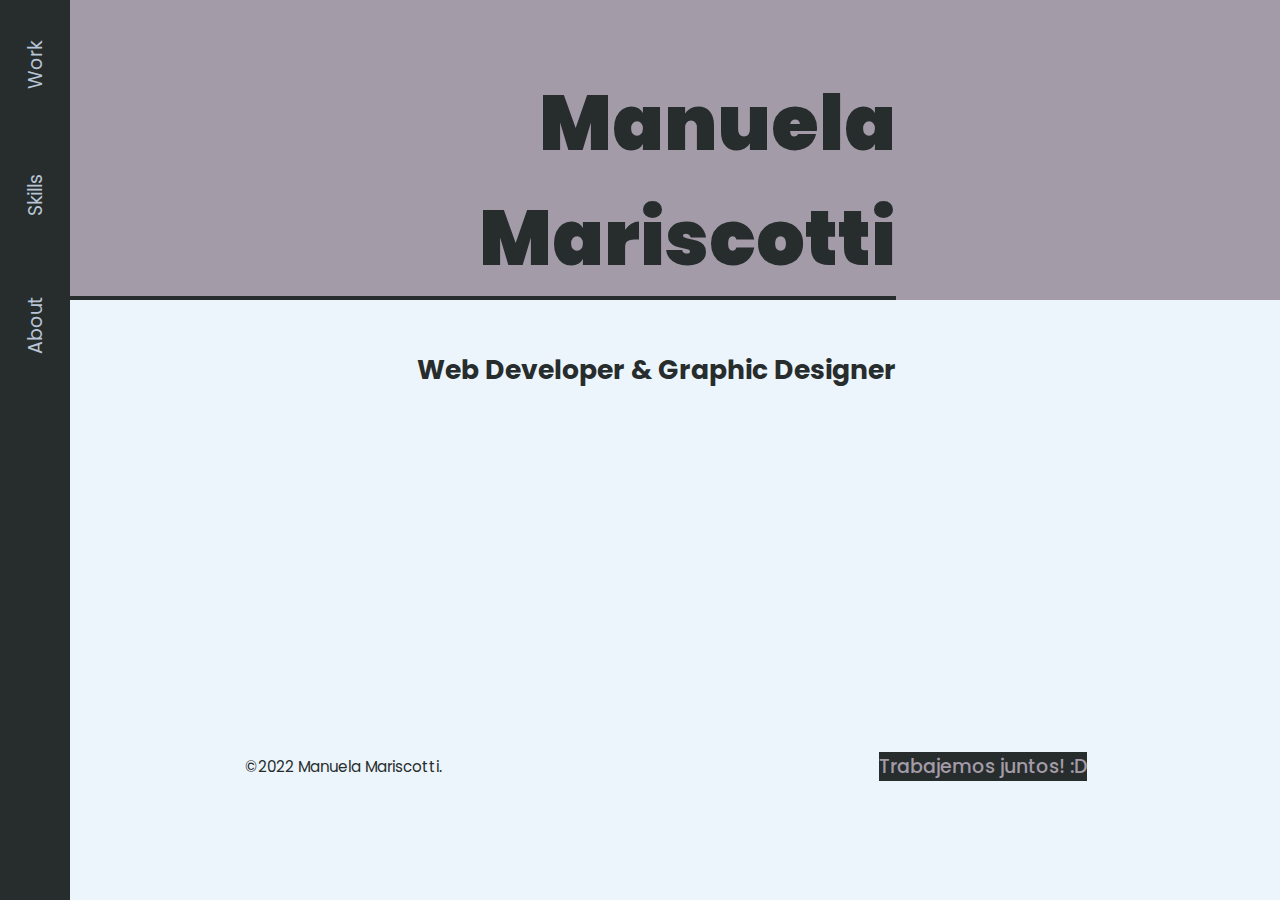
<file: index.html>
<!DOCTYPE html>
<html lang="es">
<head>
    <meta charset="UTF-8">
    <meta http-equiv="X-UA-Compatible" content="IE=edge">
    <meta name="viewport" content="width=device-width, initial-scale=1.0">
    <link rel="preconnect" href="https://fonts.googleapis.com">
    <link rel="preconnect" href="https://fonts.gstatic.com" crossorigin>
    <link href="https://fonts.googleapis.com/css2?family=Barlow+Semi+Condensed:wght@400;700&family=Poppins:ital,wght@0,100;0,200;0,300;0,400;0,500;0,600;0,700;0,800;0,900;1,100;1,200;1,300;1,400;1,500;1,600;1,700;1,800;1,900&display=swap" rel="stylesheet">
    <link rel="stylesheet" href="styles.css">
    <title>Manuela Mariscotti | Web Dev & Graphic Designer</title>
</head>
<body>
    <header>
        <nav class="header__nav">
            <a href="./work.html">Work</a>
            <a href="./skills.html">Skills</a>
            <a href="./about.html">About</a>
        </section>
    </header>
    <div class="section__titulo_intro--wrapper">
    <section class="section__titulo_intro">
        <h1 class="titulo__h1">Manuela<br>Mariscotti</h1> 
    </section>
    </div>
    <section class="section__titulo section__titulo--size">
        <h2 class="titulo__h2">Web Developer & Graphic Designer</h2>
    </section>
    <div class="separador"></div>
    <footer class="footer__intro">
        <p>©2022 Manuela Mariscotti.</p>
        <a class="link__trabajemos" href="./contacto.html">Trabajemos juntos! :D</a>
    </footer>
</body>
</html>
</file>
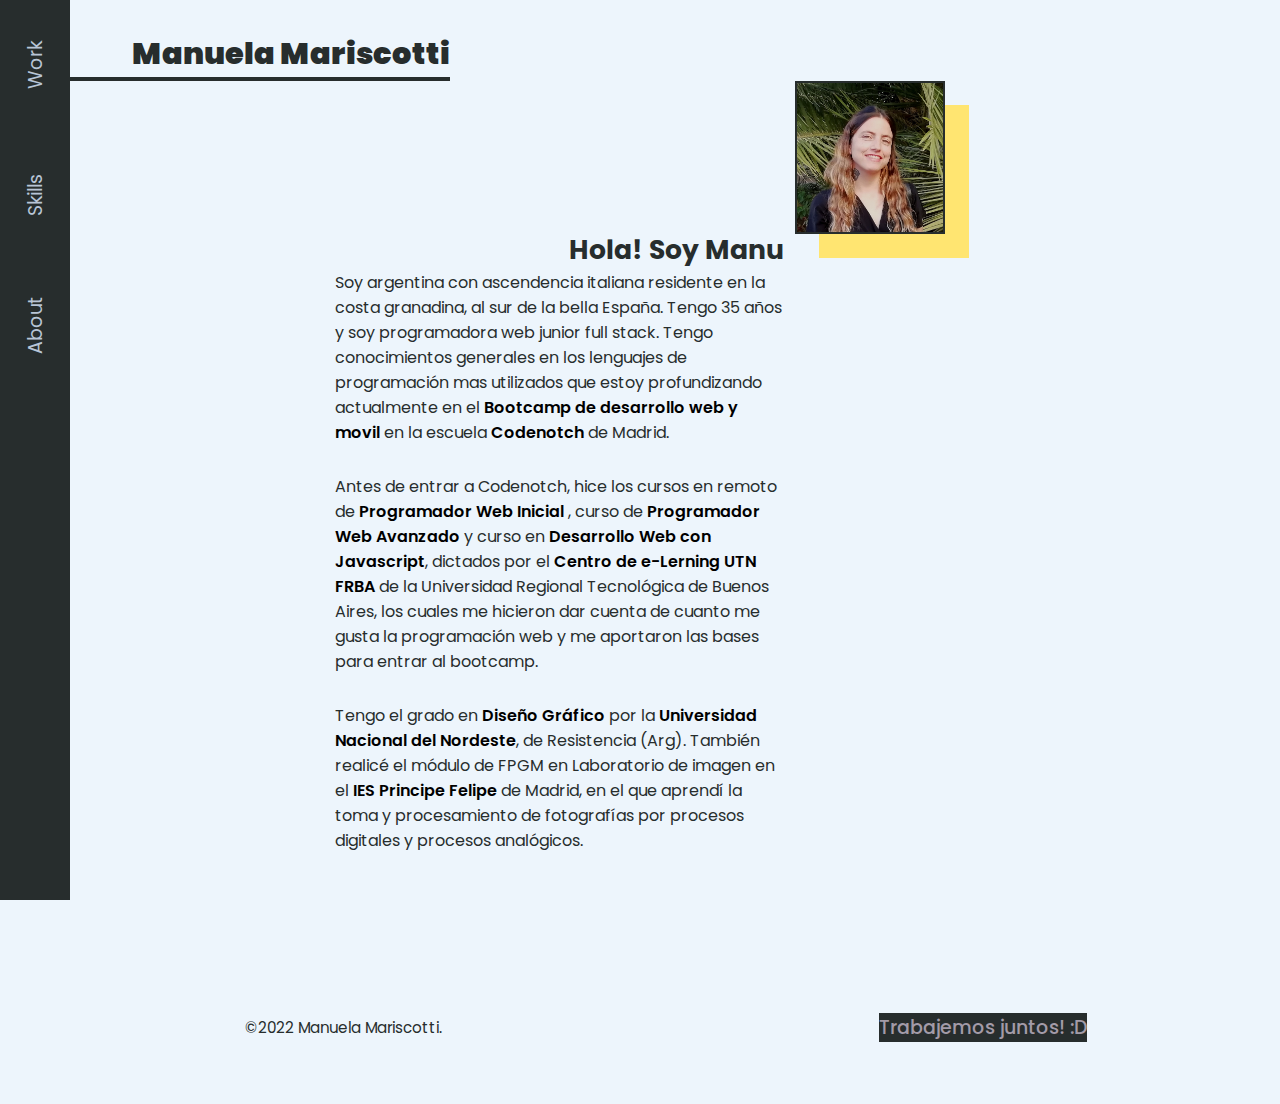
<file: about.html>
<!DOCTYPE html>
<html lang="es">
<head>
    <meta charset="UTF-8">
    <meta http-equiv="X-UA-Compatible" content="IE=edge">
    <meta name="viewport" content="width=device-width, initial-scale=1.0">
    <link rel="preconnect" href="https://fonts.googleapis.com">
    <link rel="preconnect" href="https://fonts.gstatic.com" crossorigin>
    <link href="https://fonts.googleapis.com/css2?family=Barlow+Semi+Condensed:wght@400;700&family=Poppins:ital,wght@0,100;0,200;0,300;0,400;0,500;0,600;0,700;0,800;0,900;1,100;1,200;1,300;1,400;1,500;1,600;1,700;1,800;1,900&display=swap" rel="stylesheet">
    <link rel="stylesheet" href="styles.css">
    <title>About | Manuela Mariscotti</title>
</head>
<body>
    <header>
        <nav class="header__nav">
            <a href="./work.html">Work</a>
            <a href="./skills.html">Skills</a>
            <a href="./about.html">About</a>
        </section>
    </header>
    <section class="section__titulo_intro titulo--peq">
        <a href="./index.html"><h1 class="titulo__h1 titulo__h1--peq">Manuela Mariscotti</h1></a>
    </section>
    <section class="section__about_wrapper">
        <div class="section__about_interno">
            <h2 class="titulo__h2">Hola! Soy Manu</h2>
            <p class="section__about_p">Soy argentina con ascendencia italiana residente en la costa granadina, al sur de la bella España. Tengo 35 años y soy programadora web junior full stack. Tengo conocimientos generales en los lenguajes de programación mas utilizados que estoy profundizando actualmente en el <a class="link_text" href="https://www.codenotch.com/bootcamp-de-desarrollo-web-y-movil">Bootcamp de desarrollo web y movil</a> en la escuela <a class="link_text" href="https://www.codenotch.com/">Codenotch</a> de Madrid.</p>
            <br>
            <p class="section__about_p">Antes de entrar a Codenotch, hice los cursos en remoto de  <a class="link_text" href="https://utnba.centrodeelearning.com/detalle/curso/2115/programador-web-inicial?id=999188281">Programador Web Inicial</a> , curso de <a class="link_text" href="https://utnba.centrodeelearning.com/detalle/curso/1234/programador-web-avanzado?id=999188153">Programador Web Avanzado</a> y curso en <a class="link_text" href="https://utnba.centrodeelearning.com/detalle/curso/2122/desarrollo-web-con-javascript?id=999189046">Desarrollo Web con Javascript</a>, dictados por el <a class="link_text" href="https://utnba.centrodeelearning.com/">Centro de e-Lerning UTN FRBA</a> de la Universidad Regional Tecnológica de Buenos Aires, los cuales me hicieron dar cuenta de cuanto me gusta la programación web y me aportaron las bases para entrar al bootcamp.</p>
            <br>
            <p class="section__about_p">Tengo el grado en <a class="link_text" href="https://www.arq.unne.edu.ar/diseno/">Diseño Gráfico</a> por la <a class="link_text" href="https://www.unne.edu.ar/index.php?lang=es">Universidad Nacional del Nordeste</a>, de Resistencia (Arg). También realicé el módulo de FPGM en Laboratorio de imagen en el <a class="link_text" href="https://www.iesprincipefelipe.net/">IES Principe Felipe</a> de Madrid, en el que aprendí la toma y procesamiento de fotografías por procesos digitales y procesos analógicos.</p>
        </div>
        <img src="./img/cv_m-mariscotti.jpg" alt="">    
    </section>
    <footer>
        <p>©2022 Manuela Mariscotti.</p>
        <a class="link__trabajemos" href="./contacto.html">Trabajemos juntos! :D</a>
    </footer>
</body>
</html>
</file>
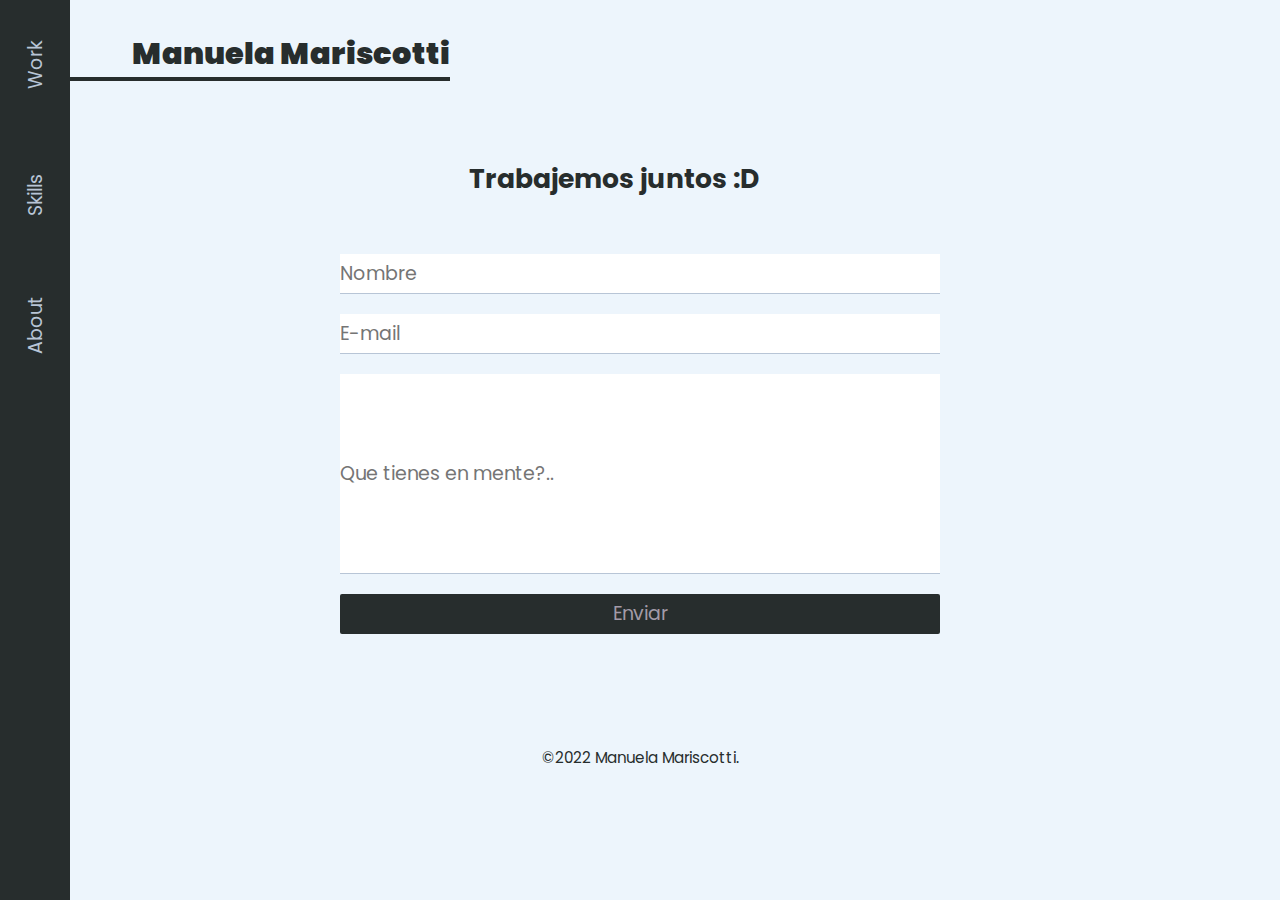
<file: contacto.html>
<!DOCTYPE html>
<html lang="es">
<head>
    <meta charset="UTF-8">
    <meta http-equiv="X-UA-Compatible" content="IE=edge">
    <meta name="viewport" content="width=device-width, initial-scale=1.0">
    <link rel="preconnect" href="https://fonts.googleapis.com">
    <link rel="preconnect" href="https://fonts.gstatic.com" crossorigin>
    <link href="https://fonts.googleapis.com/css2?family=Barlow+Semi+Condensed:wght@400;700&family=Poppins:ital,wght@0,100;0,200;0,300;0,400;0,500;0,600;0,700;0,800;0,900;1,100;1,200;1,300;1,400;1,500;1,600;1,700;1,800;1,900&display=swap" rel="stylesheet">
    <link rel="stylesheet" href="styles.css">
    <title>Contacto | Manuela Mariscotti</title>
</head>
<body >
    <header>
        <nav class="header__nav">
            <a href="./work.html">Work</a>
            <a href="./skills.html">Skills</a>
            <a href="./about.html">About</a>
        </section>
    </header>
    <section class="section__titulo_intro titulo--peq">
        <a href="./index.html"><h1 class="titulo__h1 titulo__h1--peq">Manuela Mariscotti</h1></a>
    </section>
    <section class="section__contacto_wrapper">
        <div class="section__contacto_interno">
            <h2 class="titulo__h2">Trabajemos juntos :D</h2>
            <div class="contacto__formulario">
              <form action="">
                <input type="text" placeholder="Nombre">
                <input type="text" placeholder="E-mail">
                <input id="textarea" type="text" placeholder="Que tienes en mente?..">
                <button type="button">Enviar</button>
            </form>
            </div>
        </div>
    </section>
    <footer class="footer__bottom">
        <p class="footer__bottom_p">©2022 Manuela Mariscotti.</p>
    </footer>
</body>
</html>
</file>
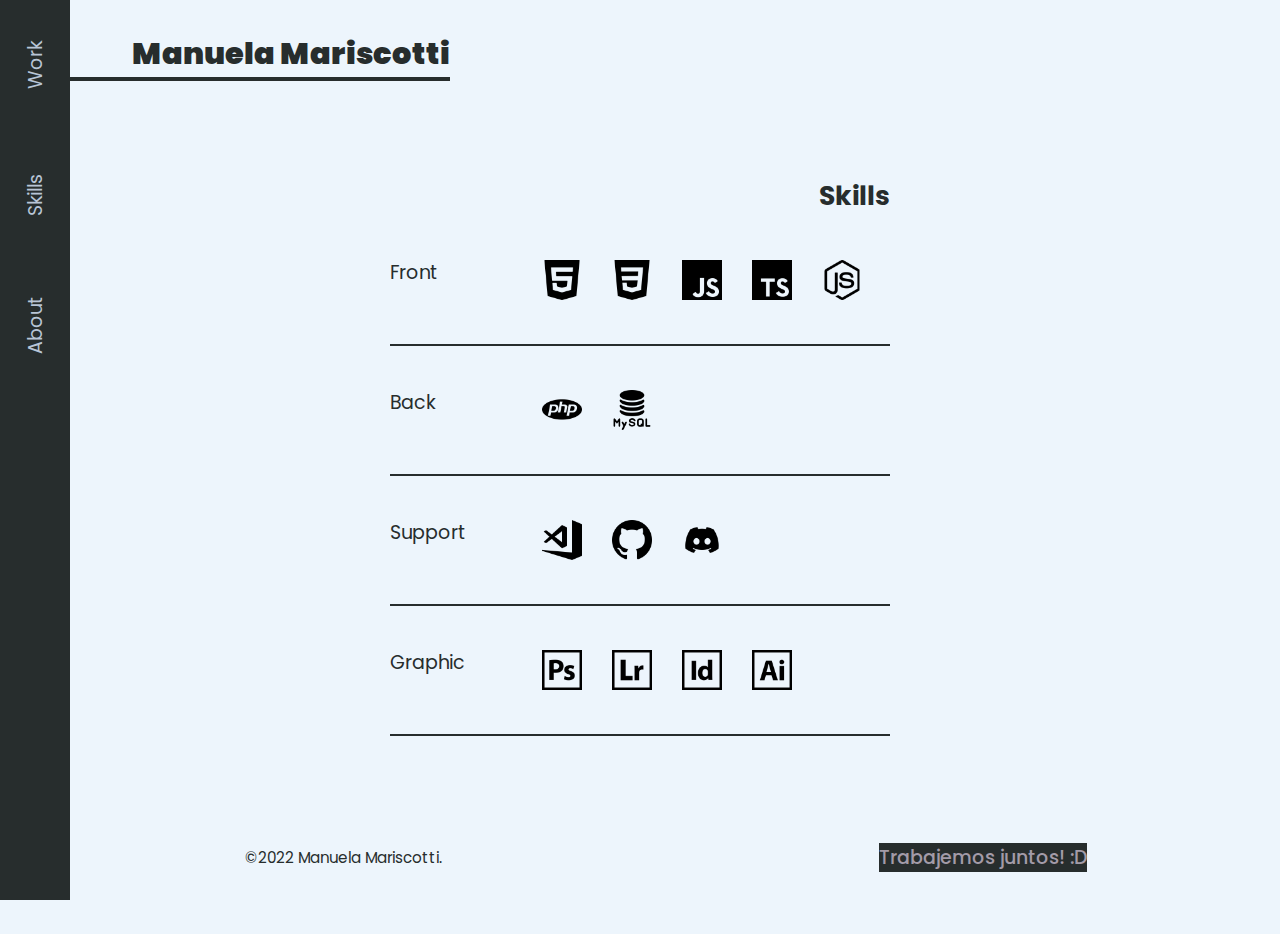
<file: skills.html>
<!DOCTYPE html>
<html lang="es">
<head>
    <meta charset="UTF-8">
    <meta http-equiv="X-UA-Compatible" content="IE=edge">
    <meta name="viewport" content="width=device-width, initial-scale=1.0">
    <link rel="preconnect" href="https://fonts.googleapis.com">
    <link rel="preconnect" href="https://fonts.gstatic.com" crossorigin>
    <link href="https://fonts.googleapis.com/css2?family=Barlow+Semi+Condensed:wght@400;700&family=Poppins:ital,wght@0,100;0,200;0,300;0,400;0,500;0,600;0,700;0,800;0,900;1,100;1,200;1,300;1,400;1,500;1,600;1,700;1,800;1,900&display=swap" rel="stylesheet">
    <link rel="stylesheet" href="styles.css">
    <title>Skills | Manuela Mariscotti</title>
</head>
<body >
    <header>
        <nav class="header__nav">
            <a href="./work.html">Work</a>
            <a href="./skills.html">Skills</a>
            <a href="./about.html">About</a>
        </section>
    </header>
    <section class="section__titulo_intro titulo--peq">
        <a href="./index.html"><h1 class="titulo__h1 titulo__h1--peq">Manuela Mariscotti</h1></a>
    </section>
    <section class="section__skills_wrapper">
        <div class="section__skills_interno">
            <h2 class="titulo__h2">Skills</h2>
            <div class="skill__front">
                <div class="skill__name">Front</div>
                <div class="skill__logo_wrapper">
                    <img src="./img/icon-flat/icon-flat-html.png" alt="Html5 logo">
                    <img src="./img/icon-flat/icon-flat-css.png" alt="Css3 logo">
                    <img src="./img/icon-flat/icon-flat-js.png" alt="Javascript logo">
                    <img src="./img/icon-flat/icon-flat-ts.png" alt="Typescript logo">
                    <img src="./img/icon-flat/icon-flat-node.png" alt="Node Js logo">
                </div>
            </div>
            <div class="skill__back">
                <div class="skill__name">Back</div>
                <div class="skill__logo_wrapper">
                    <img src="./img/icon-flat/icon-flat-php.png" alt="Php logo">
                    <img src="./img/icon-flat/icon-flat-mysql.png" alt="MySql logo">
                </div>
            </div>
            <div class="skill__support">
                <div class="skill__name">Support</div>
                <div class="skill__logo_wrapper">
                    <img src="./img/icon-flat/icon-flat-vsc.png" alt="Visual Studio Code logo">
                    <img src="./img/icon-flat/icon-flat-github.png" alt="GitHub logo">
                    <img src="./img/icon-flat/icon-flat-discord.png" alt="Discord logo">
                </div>
            </div>
            <div class="skill__graphic">
                <div class="skill__name">Graphic</div>
                <div class="skill__logo_wrapper">
                    <img src="./img/icon-flat/icon-flat-ps.png" alt="Photoshop logo">
                    <img src="./img/icon-flat/icon-flat-lr.png" alt="Lightroom logo">
                    <img src="./img/icon-flat/icon-flat-id.png" alt="InDesing logo">
                    <img src="./img/icon-flat/icon-flat-ai.png" alt="Illustrator logo">
                </div>
            </div>
        </div>
    </section>
    <footer class="footer__bottom">
        <p class="footer__bottom_p">©2022 Manuela Mariscotti.</p>
        <a class="link__trabajemos" href="./contacto.html">Trabajemos juntos! :D</a>
    </footer>
</body>
</html>
</file>
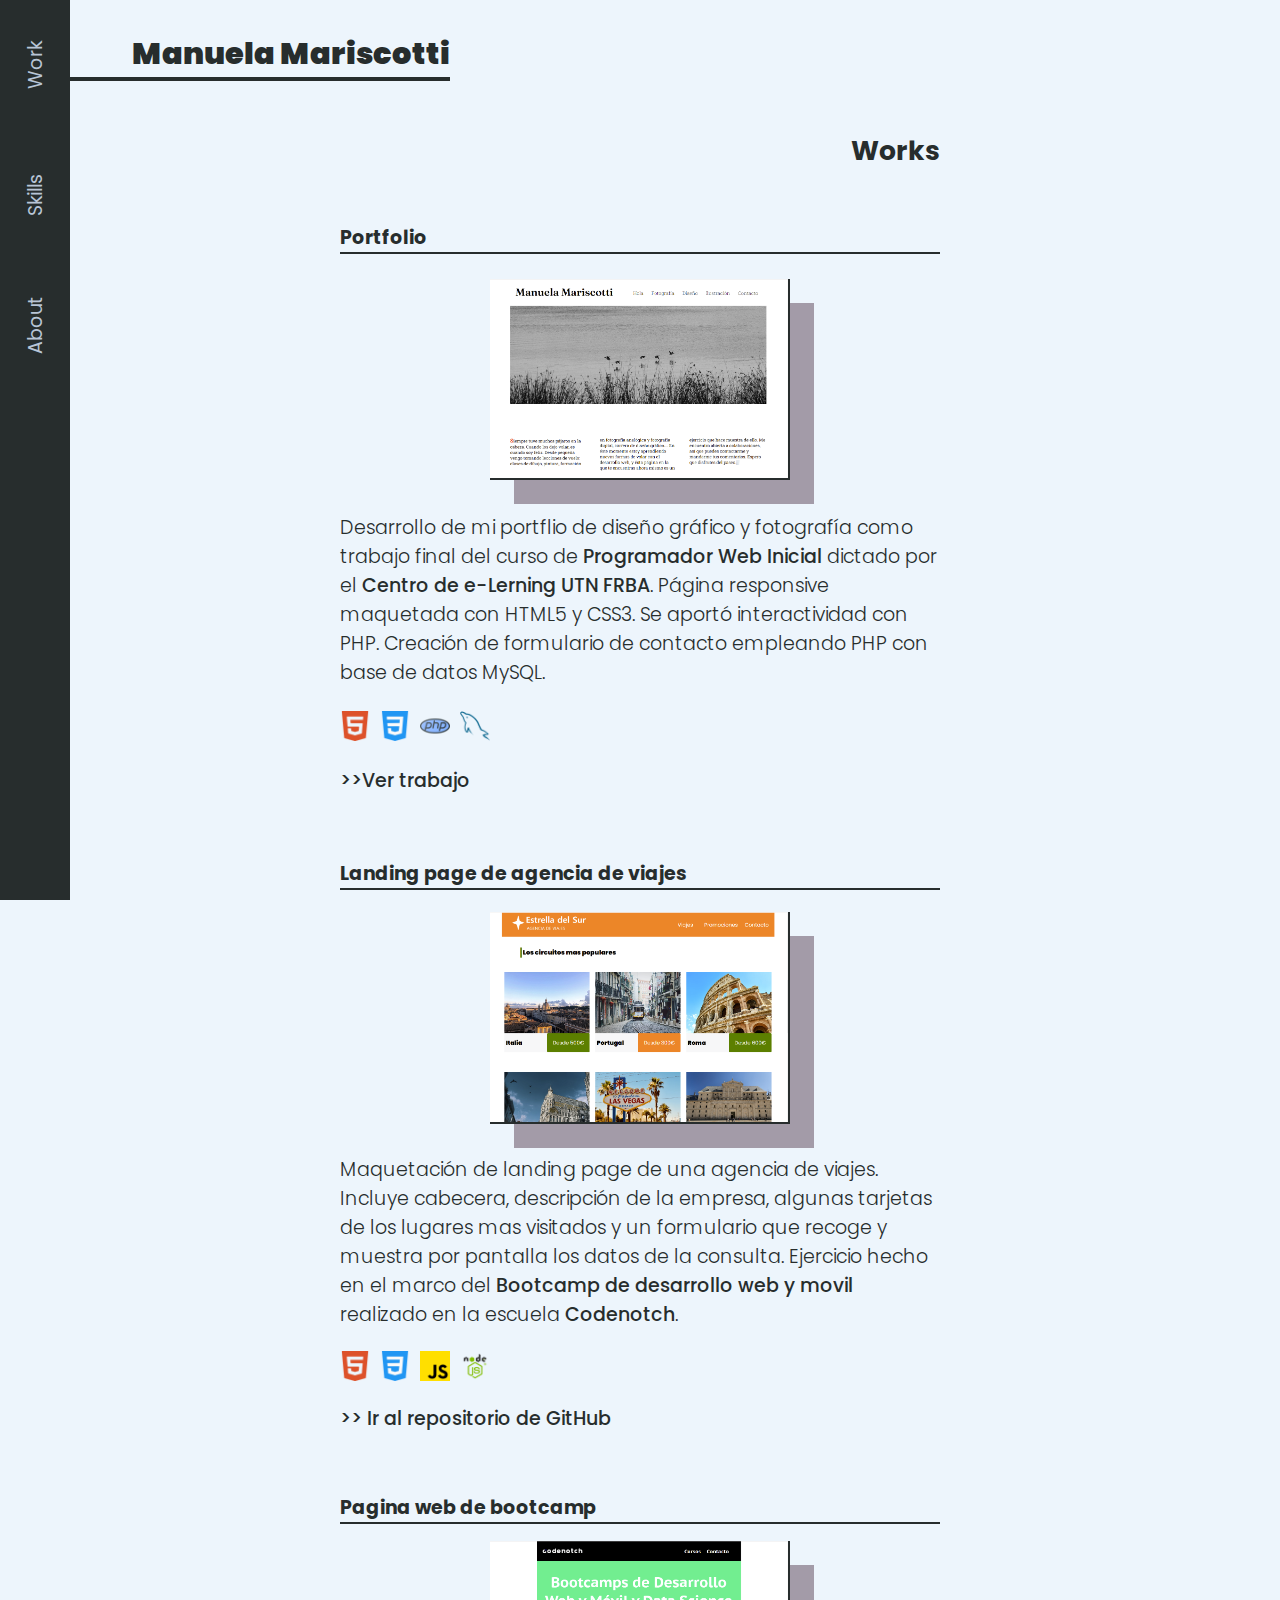
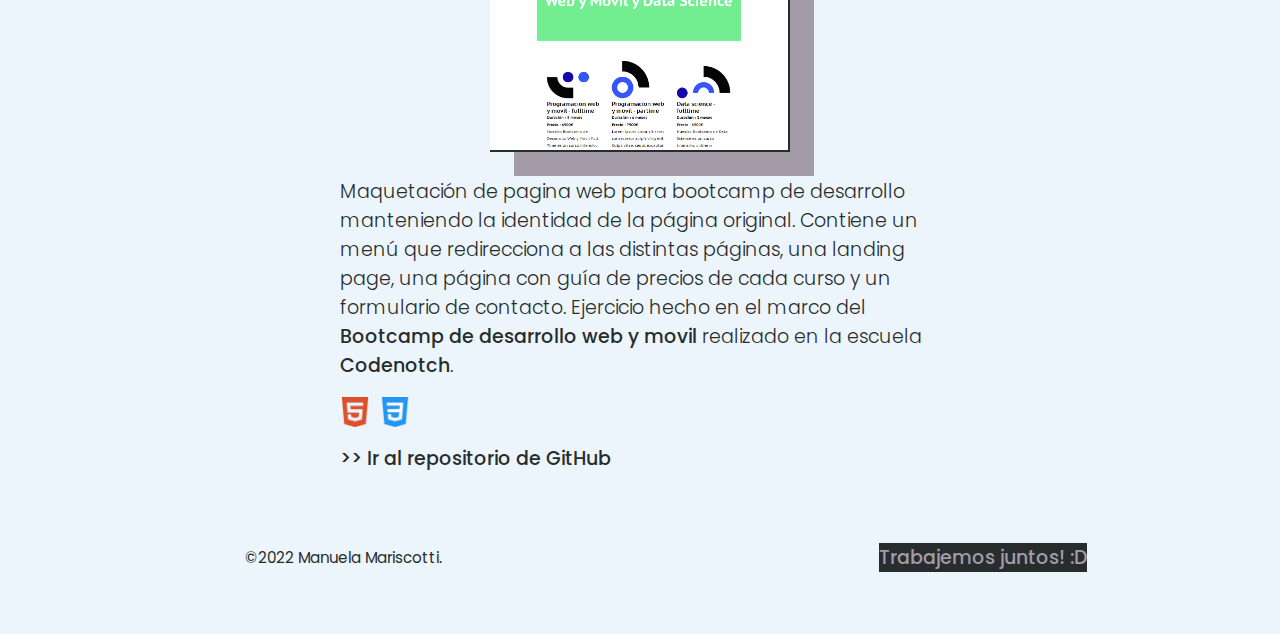
<file: work.html>
<!DOCTYPE html>
<html lang="es">
<head>
    <meta charset="UTF-8">
    <meta http-equiv="X-UA-Compatible" content="IE=edge">
    <meta name="viewport" content="width=device-width, initial-scale=1.0">
    <link rel="preconnect" href="https://fonts.googleapis.com">
    <link rel="preconnect" href="https://fonts.gstatic.com" crossorigin>
    <link href="https://fonts.googleapis.com/css2?family=Barlow+Semi+Condensed:wght@400;700&family=Poppins:ital,wght@0,100;0,200;0,300;0,400;0,500;0,600;0,700;0,800;0,900;1,100;1,200;1,300;1,400;1,500;1,600;1,700;1,800;1,900&display=swap" rel="stylesheet">
    <link rel="stylesheet" href="styles.css">
    <title>Works | Manuela Mariscotti</title>
</head>
<body class="body__L body__W">
    <header>
        <nav class="header__nav">
            <a href="./work.html">Work</a>
            <a href="./skills.html">Skills</a>
            <a href="./about.html">About</a>
        </section>
    </header>
    <section class="section__titulo_intro titulo--peq">
        <a href="./index.html"><h1 class="titulo__h1 titulo__h1--peq">Manuela Mariscotti</h1></a>
    </section>
    <section class="section__work_wrapper">
        <div class="section__work_interno">
            <h2 class="titulo__h2">Works</h2>
            <!-- WORK 1 -->
            <div class="work__box">
                <h3 class="work__name">Portfolio</h3>
                <div class="work__img">
                    <img src="./img/work_1.png" alt="">
                </div>
                <p class="work__p">Desarrollo de mi portflio de diseño gráfico y fotografía como trabajo final del curso de <a class="link_text" href="https://utnba.centrodeelearning.com/detalle/curso/2115/programador-web-inicial?id=999188281">Programador Web Inicial</a>  dictado por el <a class="link_text"href="https://utnba.centrodeelearning.com/">Centro de e-Lerning UTN FRBA</a>. Página responsive maquetada con HTML5 y CSS3. Se aportó interactividad con PHP. Creación de formulario de contacto empleando PHP con base de datos MySQL.</p>
                <div class="work__stack">
                    <img src="./img/icon/icon-hmtl.png" alt="">
                    <img src="./img/icon/icon-css.png" alt="">
                    <img src="./img/icon/icon-php.png" alt="">
                    <img src="./img/icon/icon-mysql-2.png" alt="">
                </div>
                <a class="link_text" href="https://manuelamariscotti.000webhostapp.com/Evaluacion_final/index.php">>>Ver trabajo</a>
            </div>
            <!-- WORK 2 -->
            <div class="work__box">
                <h3 class="work__name">Landing page de agencia de viajes</h3>
                <div class="work__img">
                    <img src="./img/work_2.png" alt="">
                </div>
                <p class="work__p">Maquetación de landing page de una agencia de viajes. Incluye cabecera, descripción de la empresa, algunas tarjetas de los lugares mas visitados y un formulario que recoge y muestra por pantalla los datos de la consulta. Ejercicio hecho en el marco del <a class="link_text" href="https://www.codenotch.com/bootcamp-de-desarrollo-web-y-movil">Bootcamp de desarrollo web y movil</a> realizado en la escuela <a class="link_text" href="https://www.codenotch.com/">Codenotch</a>.</p>
                <div class="work__stack">
                    <img src="./img/icon/icon-hmtl.png" alt="">
                    <img src="./img/icon/icon-css.png" alt="">
                    <img src="./img/icon/icon-js.png" alt="">
                    <img src="./img/icon/icon-node.png" alt="">
                </div>
                <a class="link_text" href="https://github.com/Manuela-Mariscotti/Maquetacion/tree/main/agenciadeviajes">>> Ir al repositorio de GitHub</a>
            </div>
            <!-- WORK 3 -->
            <div class="work__box">
                <h3 class="work__name">Pagina web de bootcamp</h3>
                <div class="work__img">
                    <img src="./img/work_3.png" alt="">
                </div>
                <p class="work__p">Maquetación de pagina web para bootcamp de desarrollo manteniendo la identidad de la página original. Contiene un menú que redirecciona a las distintas páginas, una landing page, una página con guía de precios de cada curso y un formulario de contacto. Ejercicio hecho en el marco del <a class="link_text" href="https://www.codenotch.com/bootcamp-de-desarrollo-web-y-movil">Bootcamp de desarrollo web y movil</a> realizado en la escuela <a class="link_text" href="https://www.codenotch.com/">Codenotch</a>.</p>
                <div class="work__stack">
                    <img src="./img/icon/icon-hmtl.png" alt="">
                    <img src="./img/icon/icon-css.png" alt="">
                </div>
                <a class="link_text" href="https://github.com/Manuela-Mariscotti/Maquetacion/tree/main/Maquetacion_basica/landingpage">>> Ir al repositorio de GitHub</a>
            </div>
    </section>
    <footer class="footer__bottom">
        <p class="footer__bottom_p">©2022 Manuela Mariscotti.</p>
        <a class="link__trabajemos" href="./contacto.html">Trabajemos juntos! :D</a>
    </footer>
</body>
</html>
</file>
<file: styles.css>
:root{
    --primaryColor: #272D2D;
    --secondaryColor: #B8C5D6;
    --accentColor: #A39BA8;
    --backGroundColor: #EDF5FC;
    --accentColor2: #FFE571;
}
*{
    box-sizing: border-box;
    margin: 0px;
    padding: 0px;
    font-family: 'Poppins', sans-serif;
    font-size: 19px;
    color:var(--primaryColor);
}
body{
    min-width: 940px;
    min-height: 640px;
    background-color: var(--backGroundColor);
}
a{
    text-decoration: none;
    color: black;
}
.link_text:hover{
    background-color: var(--accentColor);
    text-decoration: underline;

}
.link_text:active{
    color: var(--accentColor2);
}

/*----------- HEADER -----------*/

.header__nav{
    width: 70px;
    height: 100vh;
    background-color: var(--primaryColor);
    display: flex;
    flex-direction: column;
    justify-content: flex-start;
    align-items: center;
    gap: 60px;
    padding-top: 30px;
    position: fixed;
    z-index: 1000;
}
.header__nav a{
    width: 100px;
    height: 70px;
    color: var(--secondaryColor);
    transform: rotate(-90deg);
    display: flex;
    flex-direction: column;
    justify-content: center;
    align-items: center;
}
.header__nav a:hover{
    color: var(--primaryColor) ;
    background-color: var(--accentColor2);
}
.header__nav a:active{
    transform: rotate(-90deg) scale(1.1);
}

/*----------- FOOTER -----------*/

footer{
    width: 100%;
    height: 17vh;
    display: flex;
    flex-direction: row;
    justify-content: space-around;
    background-color: var(--backGroundColor);
    align-items: center;
}
footer p{
    width: 300px;

    font-size: 0.8em;
    text-align: center;
}

/************************************************************/
/*********************  PAG: INTRO  *************************/
/************************************************************/

/*----------- PAG INTRO : TITULO -----------*/
.section__titulo_intro--wrapper{
    background-color: var(--accentColor);
    height: 300px;
}
.section__titulo_intro{
    width: 70%;
    height: 100%;
    display: flex;
    flex-direction: row;
    justify-content: flex-end;
    align-items: flex-end;
    border-bottom: 4px solid var(--primaryColor);
}
.titulo__h1{
    font-size: 4em;
    font-weight: 900;
    text-align: right;
}
.titulo__h2{
    width: 70%;
    height: 10vh;
    font-size: 1.4em;
    display: flex;
    flex-direction: row;
    justify-content: flex-end;
    align-items: flex-end;
}
.section__titulo--size{
    border-bottom: 0px;
    height: 10vh;

}
.titulo--peq{/*******ir a home*****/
    width: 450px;
    height: 9vh;
}
.titulo__h1--peq{
    font-size: 1.6em;
}
.titulo--peq:hover, .titulo__h1--peq:hover{
   background-color: var(--primaryColor);
   color: var(--secondaryColor);
}
.separador{
    width: 100%;
    height: 300px;
}
.link__trabajemos{
    font-weight: 500;
    color: var(--accentColor);
    background-color: var(--primaryColor);
}
.link__trabajemos:hover{
    text-decoration: underline;
}
.link__trabajemos:active{
    color: var(--accentColor2);
}

/************************************************************/
/********************** PAG: ABOUT **************************/
/************************************************************/

.section__about_wrapper{
    width: 100%;
    height: 870px;
    display: flex;
    flex-direction: row;
    justify-content: center;
    gap: 10px;
}
.section__about_interno{
    width: 450px;
    height: auto;
    display: flex;
    flex-direction: column;
    justify-content: center;
    align-items: flex-end;
}
.section__about_p{
    width: 100%;
    font-size: 16px;
}
.section__about_p a{
    font-size: 16px;
    font-weight: 600;
}
.section__about_wrapper img{
    width: 150px;
    align-self: flex-start;
    border: 2px solid var(--primaryColor);
    box-shadow: 24px 24px var(--accentColor2);
}

/*************************************************************/
/********************** PAG: SKILLS **************************/
/*************************************************************/

.section__skills_wrapper{
    width: 100%;
    height: 700px;
    display: flex;
    flex-direction: row;
    justify-content: center;
    align-items: center;
    gap: 10px;
}
.section__skills_interno{
    width: 500px;
    height: auto;
    display: flex;
    flex-direction: column;
    justify-content: center;
    align-items: flex-end;
}
.skill__front, .skill__back, .skill__graphic, .skill__support{
    width: 100%;
    height: 130px;
    border-bottom: 2px solid var(--primaryColor);
    display: flex;
    flex-direction: row;
    justify-content: space-around;
    align-items: center;  
}
.skill__name{
    width: 35%;
    height: 35%;
}
.skill__logo_wrapper{
    width: 80%;
    height: 100%;
    display: flex;
    flex-direction: row;
    justify-content: flex-start;
    align-items: center;
    gap: 30px;
}
.skill__logo_wrapper img{
    width: 40px;
    height: 40px;
}

/************************************************************/
/********************** PAG: WORKS **************************/
/************************************************************/

.body__L{
    height: 1300px;
}
.body__W{
    height: 2000px;
}
.footer__bottom{
    position: inherit;
}
.footer__bottom_p{
    position: inherit;
}
.section__work_wrapper{
    width: 100%;
    height: auto;
    display: flex;
    flex-direction: column;
    justify-content: flex-start;
    align-items: center;
    align-content: center;
    gap:20px;
}
.section__work_interno{
    width: 600px;
    height: 2000px;
    display: flex;
    flex-direction: column;
    justify-content: flex-start;
    align-items: flex-end;
    gap: 40px;
}
.work__box{
    width: 100%;
    height: 600px;
    border-bottom: 0px none;
    display: flex;
    flex-direction: row;
    justify-content: space-around;
    align-items: center;  
    flex-wrap: wrap;
}
.work__name{
    width: 100%;
    border-bottom: 2px solid var(--primaryColor);

}
.work__img{
    width: 300px;
}
.work__img img{
    width: 100%;
    border-right: 2px solid var(--primaryColor);
    border-bottom: 2px solid var(--primaryColor);
    box-shadow: 24px 24px var(--accentColor);
}
.work__p{
    font-weight: 300;
}
.work__stack{
    width: 100%;
    height: 30px;
    display: flex;
    flex-direction: row;
    justify-content: flex-start;
    gap:10px;
}
.work__stack img{
    height: 100%;
}
.work__box a{
    width: 100%;
    text-align: right;
    text-align: left;
    font-weight: 500;
    align-self: inherit;
    color: var(--primaryColor)
}

/************************************************************/
/********************** PAG: CONTACTO************************/
/************************************************************/

.section__contacto_wrapper{
    width: 100%;
    height: 600px;
    display: flex;
    flex-direction: row;
    justify-content: center;
}
.section__contacto_interno{
    width: 600px;
    height: 100%;
    display: flex;
    flex-direction: column;
    justify-content: space-around;
}
.contacto__formulario form{
    height: 400px;
    display: flex;
    flex-direction: column;
    align-content: space-around;
    gap: 20px;
}
input{
    height: 40px;
    border: 0px none;
    border-bottom: 1px solid var(--secondaryColor);
}
#textarea{
    height:200px;
}
button{
    height: 40px;
    border: 0px none;
    border-radius: 2px;
    background-color: var(--primaryColor);
    color: var(--accentColor);
}
</file>
